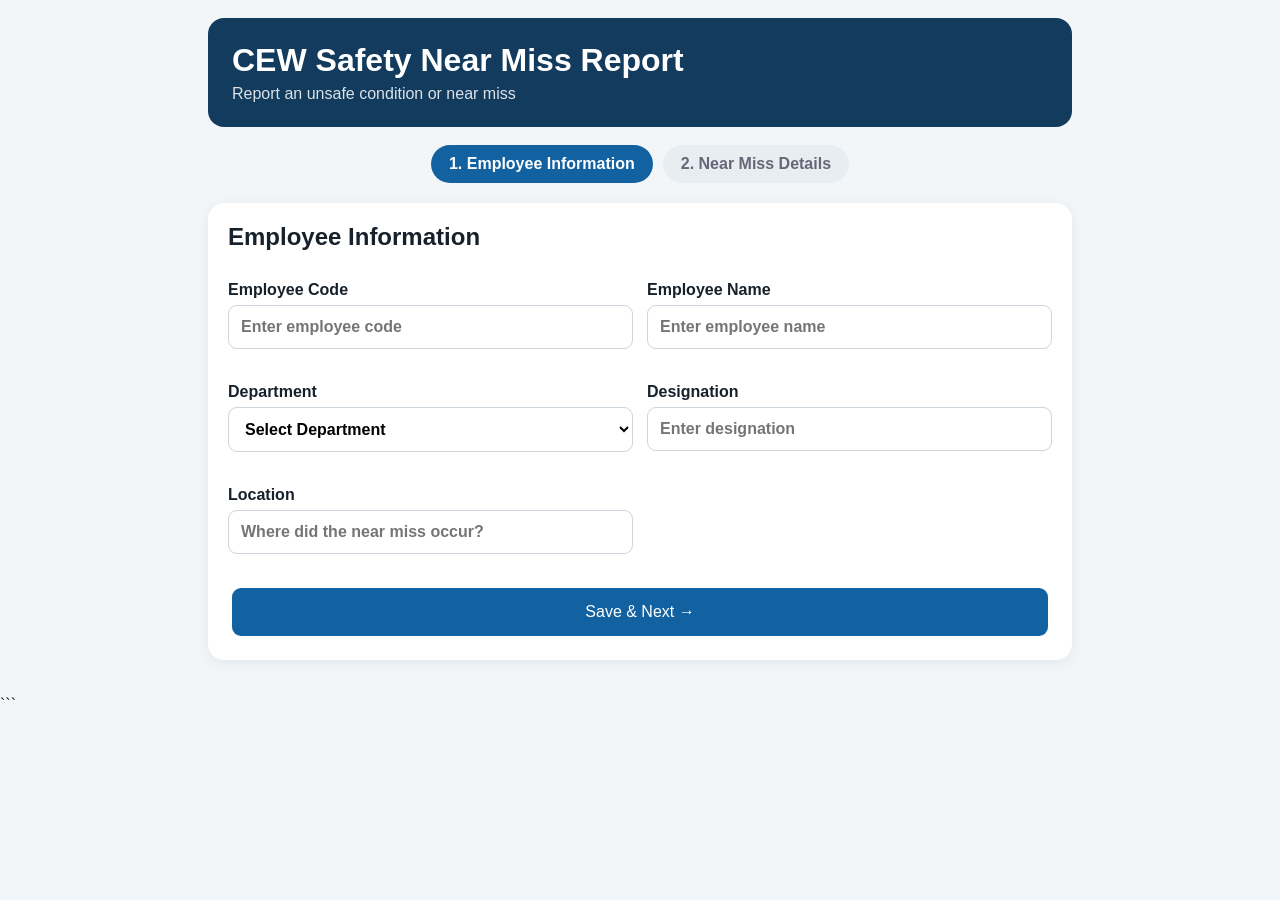
<file: index.html>
<!doctype html>
<html lang="en">

<head>

<meta charset="utf-8">

<meta name="viewport"
content="width=device-width,initial-scale=1">

<title>CEW Safety Near Miss Report</title>

<link rel="stylesheet" href="style.css">

<style>

/* =========================
   STEP INDICATOR
   ========================= */

.steps{
display:flex;
justify-content:center;
align-items:center;
gap:10px;
margin-bottom:20px;
}

.step{
padding:10px 18px;
border-radius:30px;
background:#e8edf2;
color:#667;
font-weight:bold;
}

.step.active{
background:#1261a0;
color:white;
}


/* =========================
   PAGE CONTROL
   ========================= */

.form-page{
display:none;
}

.form-page.active{
display:block;
}


/* =========================
   BUTTONS
   ========================= */

.button-row{
display:flex;
gap:10px;
margin-top:20px;
}

.button-row button{
flex:1;
}

.secondary{
background:#e7edf2;
color:#17212b;
}

.primary{
background:#1261a0;
color:white;
}


/* =========================
   DEPARTMENT
   ========================= */

select{
background:white;
}


/* =========================
   MEDIA PREVIEW
   ========================= */

.preview-box{
margin-top:15px;
padding:12px;
background:#f5f7f9;
border-radius:10px;
}

.preview-box img{
max-width:100%;
max-height:250px;
border-radius:10px;
margin-top:10px;
}

.preview-box video{
max-width:100%;
max-height:250px;
border-radius:10px;
margin-top:10px;
}


/* =========================
   SUCCESS REPORT
   ========================= */

.report-success{
text-align:center;
padding:25px;
}

.report-id{
font-size:24px;
font-weight:bold;
color:#1261a0;
margin:15px 0;
}


/* =========================
   MOBILE
   ========================= */

@media(max-width:600px){

.steps{
font-size:13px;
}

.step{
padding:8px 12px;
}

.button-row{
flex-direction:column;
}

}

</style>

</head>


<body>


<div class="wrap">


<header>

<h1>CEW Safety Near Miss Report</h1>

<p>
Report an unsafe condition or near miss
</p>

</header>



<!-- =========================
     STEP INDICATOR
     ========================= -->

<div class="steps">

<div id="step1Indicator"
class="step active">

1. Employee Information

</div>

<div id="step2Indicator"
class="step">

2. Near Miss Details

</div>

</div>



<form id="reportForm">


<!-- ==================================================
     PAGE 1
     EMPLOYEE INFORMATION
     ================================================== -->

<section
id="page1"
class="card form-page active">


<h2>Employee Information</h2>


<div class="grid">


<!-- Employee Code -->

<label>

Employee Code

<input
name="employeeCode"
id="employeeCode"
required
placeholder="Enter employee code">

</label>



<!-- Employee Name -->

<label>

Employee Name

<input
name="employeeName"
id="employeeName"
required
placeholder="Enter employee name">

</label>



<!-- Department -->

<label>

Department

<select
name="department"
id="department"
required>

<option value="">
Select Department
</option>

<option>Production</option>

<option>Machine Shop</option>

<option>CNC Machine Shop</option>

<option>Conventional Machine Shop</option>

<option>Foundry</option>

<option>Melting</option>

<option>Moulding</option>

<option>Core Making</option>

<option>Fettling</option>

<option>Grinding</option>

<option>Finishing</option>

<option>Heat Treatment</option>

<option>Welding</option>

<option>Fabrication</option>

<option>Assembly</option>

<option>Quality Control / QC</option>

<option>Quality Assurance / QA</option>

<option>Maintenance</option>

<option>Mechanical Maintenance</option>

<option>Electrical Maintenance</option>

<option>Tool Room</option>

<option>Stores</option>

<option>Raw Material Store</option>

<option>Finished Goods Store</option>

<option>Dispatch</option>

<option>Packing</option>

<option>Purchase</option>

<option>Planning / PPC</option>

<option>Engineering</option>

<option>Design</option>

<option>Inspection</option>

<option>Safety / HSE</option>

<option>Administration</option>

<option>HR</option>

<option>IT</option>

<option>Security</option>

<option>Transport</option>

<option>Utilities</option>

<option>Boiler / Compressor</option>

<option>Laboratory</option>

<option>Other</option>

</select>

</label>



<!-- Designation -->

<label>

Designation

<input
name="designation"
id="designation"
placeholder="Enter designation">

</label>



<!-- Location -->

<label>

Location

<input
name="location"
id="location"
required
placeholder="Where did the near miss occur?">

</label>

</div>



<div class="button-row">

<button
type="button"
class="primary"
onclick="goToPage2()">

Save & Next →

</button>

</div>


</section>



<!-- ==================================================
     PAGE 2
     NEAR MISS DETAILS
     ================================================== -->

<section
id="page2"
class="card form-page">


<h2>Near Miss Details</h2>


<!-- Description -->

<label>

What happened?

<textarea
name="description"
id="description"
required
placeholder="Describe the near miss / unsafe condition"></textarea>

</label>



<!-- Potential Consequence -->

<label>

Potential Consequence

<textarea
name="consequence"
id="consequence"
placeholder="What could have happened?"></textarea>

</label>



<!-- Immediate Action -->

<label>

Immediate Action Taken

<textarea
name="immediateAction"
id="immediateAction"
placeholder="What action was taken immediately?"></textarea>

</label>



<!-- Risk -->

<label>

Risk Level

<select
name="risk"
id="risk"
required>

<option value="">
Select Risk Level
</option>

<option value="Low">
Low
</option>

<option value="Medium">
Medium
</option>

<option value="High">
High
</option>

<option value="Critical">
Critical
</option>

</select>

</label>



<!-- =========================
     EVIDENCE
     ========================= -->

<h2 style="margin-top:25px;">
Evidence
</h2>


<div class="media-grid">


<!-- CAMERA PHOTO -->

<label class="upload">

📷 Take Photo

<input
id="photoCamera"
type="file"
accept="image/*"
capture="environment">

</label>



<!-- GALLERY PHOTO -->

<label class="upload">

🖼️ Choose Photo

<input
id="photoGallery"
type="file"
accept="image/*">

</label>



<!-- CAMERA VIDEO -->

<label class="upload">

🎥 Record Video

<input
id="videoCamera"
type="file"
accept="video/*"
capture="environment">

</label>



<!-- PHONE VIDEO -->

<label class="upload">

📁 Choose Video

<input
id="videoGallery"
type="file"
accept="video/*">

</label>


</div>



<div
id="preview"
class="preview-box">

No evidence selected.

</div>



<!-- =========================
     BUTTONS
     ========================= -->

<div class="button-row">


<button
type="button"
class="secondary"
onclick="goToPage1()">

← Back

</button>



<button
type="submit"
class="primary">

Submit Near Miss Report

</button>


</div>



<div id="msg"></div>


</section>


</form>


</div>



<script>


/* ==================================================
   GOOGLE APPS SCRIPT URL
   ================================================== */

const API_URL =
"https://script.google.com/macros/s/AKfycbzqnmmkYRf5kFAn6MPQPbbqfgXhbPcN4oMpZdKL-f2dFa9rtuXaaUmWPPBbo5RalajfTQ/exec";



/* ==================================================
   PAGE NAVIGATION
   ================================================== */

function goToPage2(){

const form =
document.getElementById("reportForm");


/* Validate first page */

const employeeCode =
document.getElementById("employeeCode");

const employeeName =
document.getElementById("employeeName");

const department =
document.getElementById("department");

const location =
document.getElementById("location");


if(!employeeCode.checkValidity()){

employeeCode.reportValidity();
return;

}


if(!employeeName.checkValidity()){

employeeName.reportValidity();
return;

}


if(!department.checkValidity()){

department.reportValidity();
return;

}


if(!location.checkValidity()){

location.reportValidity();
return;

}


/* Save employee information */

const employeeData = {

employeeCode:
employeeCode.value,

employeeName:
employeeName.value,

department:
department.value,

designation:
document.getElementById("designation").value,

location:
location.value

};


sessionStorage.setItem(
"employeeData",
JSON.stringify(employeeData)
);


/* Show page 2 */

document.getElementById("page1")
.classList.remove("active");

document.getElementById("page2")
.classList.add("active");


document.getElementById("step1Indicator")
.classList.remove("active");

document.getElementById("step2Indicator")
.classList.add("active");


window.scrollTo({
top:0,
behavior:"smooth"
});

}



function goToPage1(){

document.getElementById("page2")
.classList.remove("active");

document.getElementById("page1")
.classList.add("active");


document.getElementById("step2Indicator")
.classList.remove("active");

document.getElementById("step1Indicator")
.classList.add("active");


window.scrollTo({
top:0,
behavior:"smooth"
});

}



/* ==================================================
   FILE TO BASE64
   ================================================== */

function fileToBase64(file){

return new Promise((resolve,reject)=>{

if(!file){

resolve(null);

return;

}


const reader =
new FileReader();


reader.onload = ()=>{

resolve({

data:
reader.result.split(",")[1],

type:
file.type,

name:
file.name

});

};


reader.onerror =
reject;


reader.readAsDataURL(file);

});

}



/* ==================================================
   GET ELEMENT
   ================================================== */

const $ =
id =>
document.getElementById(id);



/* ==================================================
   SELECT PHOTO / VIDEO
   ================================================== */

function selectedFile(cameraId,galleryId){

return (
$(cameraId).files[0] ||
$(galleryId).files[0] ||
null
);

}



/* ==================================================
   MEDIA PREVIEW
   ================================================== */

function updatePreview(){

const photo =
selectedFile(
"photoCamera",
"photoGallery"
);


const video =
selectedFile(
"videoCamera",
"videoGallery"
);


let html = "";


if(photo){

const url =
URL.createObjectURL(photo);


html += `

<b>📷 Photo Selected</b>

<br>

<img
src="${url}"
alt="Photo Preview">

`;

}


if(video){

const url =
URL.createObjectURL(video);


html += `

<br><br>

<b>🎥 Video Selected</b>

<br>

<video
src="${url}"
controls>
</video>

`;

}


if(!html){

html =
"No evidence selected.";

}


$("preview").innerHTML =
html;

}



/* ==================================================
   MEDIA EVENTS
   ================================================== */

[
"photoCamera",
"photoGallery",
"videoCamera",
"videoGallery"

].forEach(id=>{

$(id).addEventListener(
"change",
updatePreview
);

});



/* ==================================================
   SUBMIT REPORT
   ================================================== */

$("reportForm").addEventListener(
"submit",
async function(e){

e.preventDefault();


if(
API_URL.includes(
"PASTE_"
)
){

alert(
"Please add your Apps Script Web App URL."
);

return;

}


/* Employee data */

const employeeData =
JSON.parse(
sessionStorage.getItem(
"employeeData"
) || "{}"
);


/* Validate employee data */

if(!employeeData.employeeCode){

alert(
"Employee information is missing. Please go back."
);

goToPage1();

return;

}


/* Near miss fields */

const description =
$("description").value;

const consequence =
$("consequence").value;

const immediateAction =
$("immediateAction").value;

const risk =
$("risk").value;


if(!description){

$("description").reportValidity();

return;

}


if(!risk){

$("risk").reportValidity();

return;

}


$("msg").innerHTML =
"<div>Submitting report...</div>";


try{


/* Convert evidence */

const [
photo,
video
] = await Promise.all([

fileToBase64(
selectedFile(
"photoCamera",
"photoGallery"
)
),

fileToBase64(
selectedFile(
"videoCamera",
"videoGallery"
)
)

]);



/* =========================
   CREATE PAYLOAD
   ========================= */

const payload = {

action:
"submit",


employeeCode:
employeeData.employeeCode,

employeeName:
employeeData.employeeName,

department:
employeeData.department,

designation:
employeeData.designation,

location:
employeeData.location,


description:
description,

consequence:
consequence,

immediateAction:
immediateAction,

risk:
risk,


photo:
photo,

video:
video

};



/* =========================
   SEND TO GOOGLE
   ========================= */

const response =
await fetch(

API_URL,

{

method:"POST",

body:
JSON.stringify(payload)

}

);



const result =
await response.json();



if(!result.ok){

throw new Error(
result.error
);

}



/* =========================
   SUCCESS
   ========================= */

$("msg").innerHTML = `

<div class="success report-success">

<h2>
✅ Report Submitted Successfully
</h2>

<p>
Your Safety Near Miss report has been submitted.
</p>

<div class="report-id">

${result.reportId}

</div>

<p>
Please keep this Report ID for future reference.
</p>

<button
type="button"
class="primary"
onclick="location.reload()">

Submit Another Report

</button>

</div>

`;


/* Clear session */

sessionStorage.removeItem(
"employeeData"
);


}

catch(error){

$("msg").innerHTML = `

<div class="error">

❌ Submission Failed

<br><br>

${error.message}

</div>

`;

}

});



/* ==================================================
   RESTORE EMPLOYEE DATA
   ================================================== */

window.addEventListener(
"load",
function(){

const saved =
JSON.parse(
sessionStorage.getItem(
"employeeData"
) || "null"
);


if(saved){

$("employeeCode").value =
saved.employeeCode || "";

$("employeeName").value =
saved.employeeName || "";

$("department").value =
saved.department || "";

$("designation").value =
saved.designation || "";

$("location").value =
saved.location || "";

}

});


</script>

</body>

</html>
```
</file>
<file: style.css>
*{box-sizing:border-box}body{margin:0;background:#f3f6f9;font-family:Arial,sans-serif;color:#17212b}.wrap{max-width:900px;margin:auto;padding:18px}.wide{max-width:1250px}header{background:#123b5d;color:white;padding:24px;border-radius:16px;margin-bottom:18px}header h1{margin:0 0 6px}header p{margin:0;opacity:.85}.card{background:white;padding:20px;border-radius:16px;margin-bottom:18px;box-shadow:0 3px 14px #00000010}h2{margin-top:0}.grid{display:grid;grid-template-columns:repeat(2,1fr);gap:14px}label{display:block;font-weight:bold;margin:10px 0}input,select,textarea{width:100%;padding:12px;margin-top:6px;border:1px solid #ccd5dd;border-radius:9px;font:inherit}textarea{min-height:110px;resize:vertical}.media-grid{display:grid;grid-template-columns:repeat(2,1fr);gap:12px}.upload{padding:18px;border:2px dashed #b8c4ce;border-radius:12px;text-align:center;cursor:pointer}.upload input{display:none}button{border:0;padding:11px 16px;border-radius:9px;cursor:pointer;background:#e7edf2;margin:4px}.primary{background:#1261a0;color:white;width:100%;font-size:16px;padding:15px}.success{background:#dff5e5;color:#14652a;padding:14px;border-radius:9px}.error{background:#ffe2e2;color:#a00000;padding:14px;border-radius:9px}.stats{display:grid;grid-template-columns:repeat(4,1fr);gap:14px;margin-bottom:18px}.stat{background:white;padding:18px;border-radius:14px;text-align:center}.stat b{display:block;font-size:30px}.stat span{color:#65727d}.toolbar{display:grid;grid-template-columns:2fr 1fr 1fr auto;gap:8px}.charts{display:grid;grid-template-columns:1fr 1fr;gap:18px}.tablewrap{overflow:auto}table{width:100%;border-collapse:collapse}th,td{padding:10px;border-bottom:1px solid #e5e9ed;text-align:left;white-space:nowrap}th{background:#f1f5f8}@media(max-width:700px){.grid,.media-grid,.charts,.stats{grid-template-columns:1fr}.toolbar{grid-template-columns:1fr}.wrap{padding:10px}header{padding:18px}.card{padding:15px}}@media print{body{background:white}.no-print{display:none!important}.wrap{max-width:none;padding:0}.card{box-shadow:none}}
</file>
